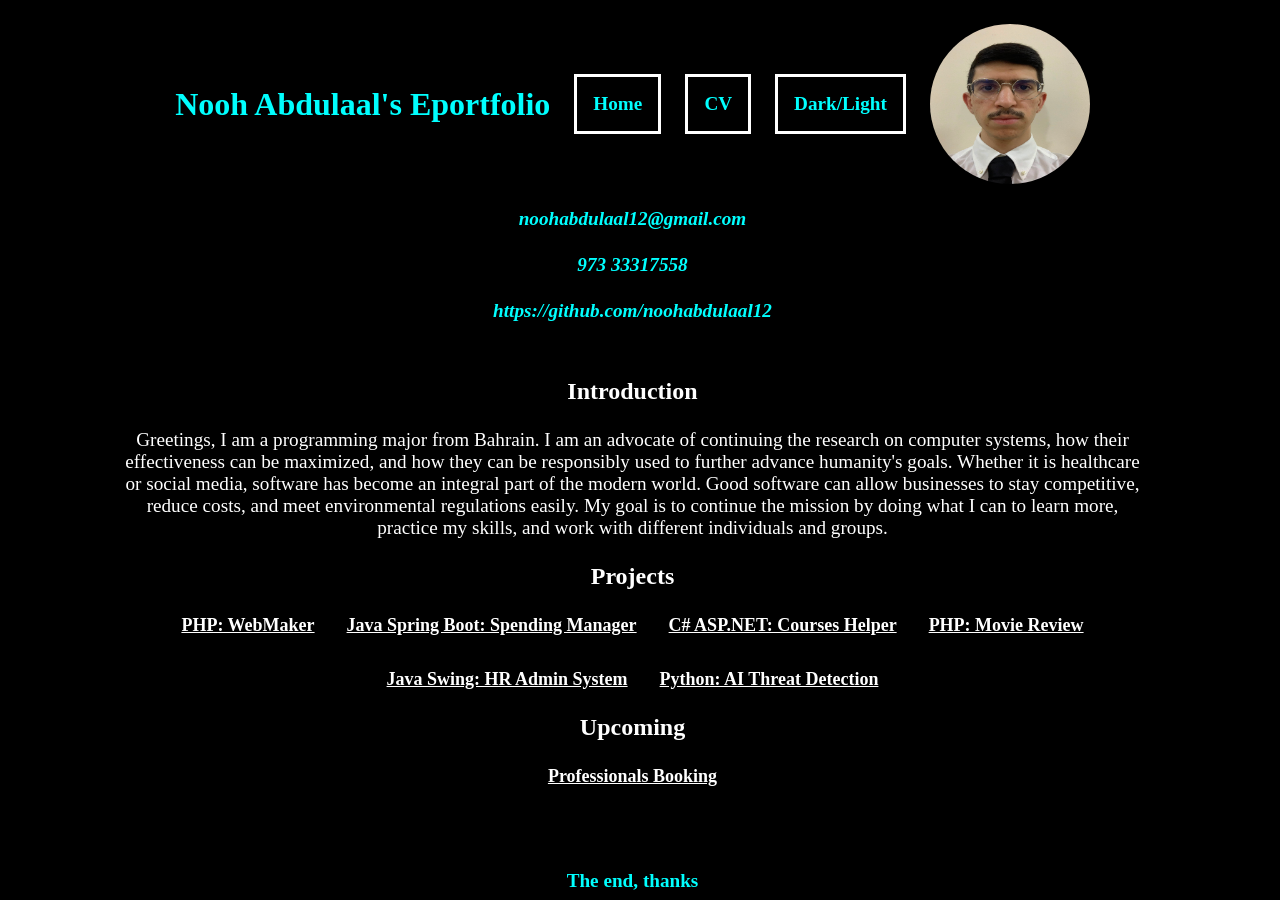
<file: index.html>
<!DOCTYPE html>
<html lang="en">

<head>
    <meta charset="UTF-8">
    <meta name="viewport" content="width=device-width, initial-scale=1.0">
    <title> Nooh Abdulaal's Eportfolio </title>
    <link rel="stylesheet" href="styles.css">
    <link rel="apple-touch-icon" sizes="180x180" href="apple-touch-icon.png">
    <link rel="icon" type="image/png" sizes="32x32" href="favicon-32x32.png">
    <link rel="icon" type="image/png" sizes="16x16" href="favicon-16x16.png">
    <link rel="manifest" href="site.webmanifest">
</head>

<body>

    <header class="main2">
        <h1> Nooh Abdulaal's Eportfolio </h1>
        <nav class="main2in">
            <a class="navitems" href="index.html"> Home </a>
            <a target="_blank" class="navitems" href="cv/index.html"> CV </a>
            <button id="theme-toggle" class="navitems"> Dark/Light </button>
        </nav>
        <image loading="lazy" class="smallpic" alt="Photo of me" src="android-chrome-512x512.png">  </image>
        <address class="mainin">
            <a href="mailto:noohabdulaal12@gmail.com"> noohabdulaal12@gmail.com </a>
            <a href="tel:+97333317558"> 973 33317558 </a>
            <a target="_blank" href="https://github.com/noohabdulaal12"> https://github.com/noohabdulaal12 </a>
        </address>
    </header>

    <main class="main">
        <h2> Introduction </h2>
        <section>
            <p>
               Greetings, I am a programming major from Bahrain.
               I am an advocate of continuing the research on computer systems, how their effectiveness can be maximized,
               and how they can be responsibly used to further advance humanity's goals. Whether it is healthcare or social media,
               software has become an integral part of the modern world. Good software can allow businesses to stay competitive,
               reduce costs, and meet environmental regulations easily. My goal is to continue the mission by doing what I can
               to learn more, practice my skills, and work with different individuals and groups.
            </p>
        </section>
        <h2> Projects </h2>
        <section>
            <ol>
                <li>
                    <a class="secondarylinks" href="webmaker/index.html"> PHP: WebMaker </a>
                </li>
                <li>
                    <a class="secondarylinks" href="spendingmanager/index.html"> Java Spring Boot: Spending Manager </a>
                </li>
                <li>
                    <a class="secondarylinks" href="courseshelper/index.html"> C# ASP.NET: Courses Helper </a>
                </li>
                <li>
                    <a class="secondarylinks" href="moviereview/index.html"> PHP: Movie Review </a>
                </li>
                <li>
                    <a class="secondarylinks" href="hradminsystem/index.html"> Java Swing: HR Admin System </a>
                </li>
                <li>
                    <a class="secondarylinks" href="aithreatdetection/index.html"> Python: AI Threat Detection </a>
                </li>
            </ol>
        </section>
        <h2> Upcoming </h2>
        <section>
            <ol>
                <li>
                    <a class="secondarylinks" href="professionalsbooking/index.html"> Professionals Booking </a>
                </li>
            </ol>
        </section>
    </main>

    <footer>
        <p> The end, thanks </p>
    </footer>

<script src="script.js"></script>
</body>

</html>
</file>
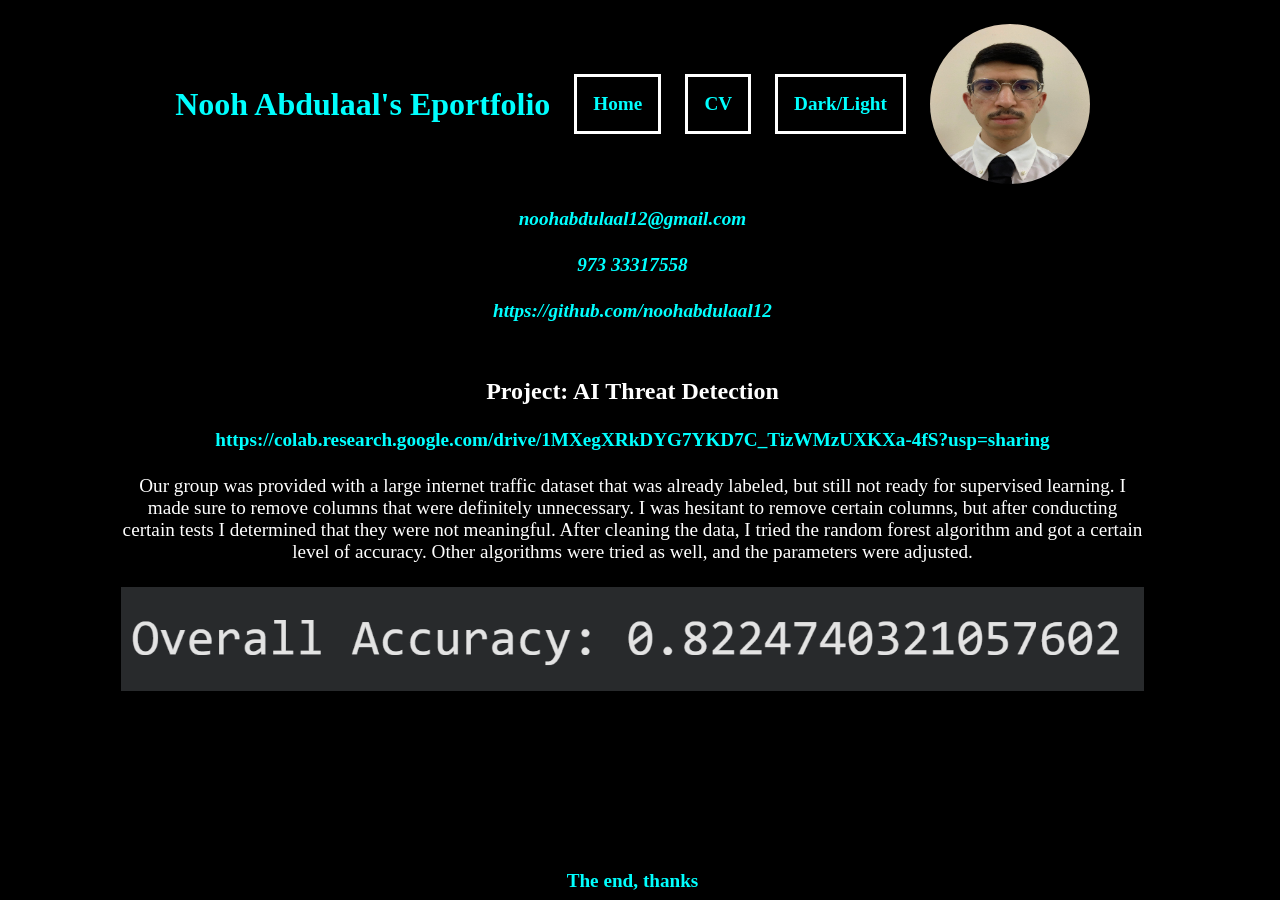
<file: aithreatdetection/index.html>
<!DOCTYPE html>
<html lang="en">

<head>
    <meta charset="UTF-8">
    <meta name="viewport" content="width=device-width, initial-scale=1.0">
    <title> AI Threat Detection </title>
    <link rel="stylesheet" href="../styles.css">
    <link rel="apple-touch-icon" sizes="180x180" href="../apple-touch-icon.png">
    <link rel="icon" type="image/png" sizes="32x32" href="../favicon-32x32.png">
    <link rel="icon" type="image/png" sizes="16x16" href="../favicon-16x16.png">
    <link rel="manifest" href="../site.webmanifest">
</head>

<body>

    <header class="main2">
        <h1> Nooh Abdulaal's Eportfolio </h1>
        <nav class="main2in">
            <a class="navitems" href="../index.html"> Home </a>
            <a target="_blank" class="navitems" href="../CV/index.html"> CV </a>
            <button id="theme-toggle" class="navitems"> Dark/Light </button>
        </nav>
        <image loading="lazy" class="smallpic" alt="Photo of me" src="../android-chrome-512x512.png">  </image>
        <address class="mainin">
            <a href="mailto:noohabdulaal12@gmail.com"> noohabdulaal12@gmail.com </a>
            <a href="tel:+97333317558"> 973 33317558 </a>
            <a target="_blank" href="https://github.com/noohabdulaal12"> https://github.com/noohabdulaal12 </a>
        </address>
    </header>

    <main class="main">
        <h2> Project: AI Threat Detection </h2>
        <section class="mainin">
            <a target="_blank" href="https://colab.research.google.com/drive/1MXegXRkDYG7YKD7C_TizWMzUXKXa-4fS?usp=sharing"> https://colab.research.google.com/drive/1MXegXRkDYG7YKD7C_TizWMzUXKXa-4fS?usp=sharing </a>
            <p>
                Our group was provided with a large internet traffic dataset that was already labeled, but still not ready for supervised learning.
                I made sure to remove columns that were definitely unnecessary. I was hesitant to remove certain columns, but
                after conducting certain tests I determined that they were not meaningful. After cleaning the data, I tried
                the random forest algorithm and got a certain level of accuracy. Other algorithms were tried as well, and
                the parameters were adjusted.
            </p>
            <image loading="lazy" class="images" alt="HR Admin System" src="aithreatdetection.png">  </image>
        </section>
    </main>

    <footer>
        <p> The end, thanks </p>
    </footer>

<script src="../script.js"></script>
</body>

</html>
</file>
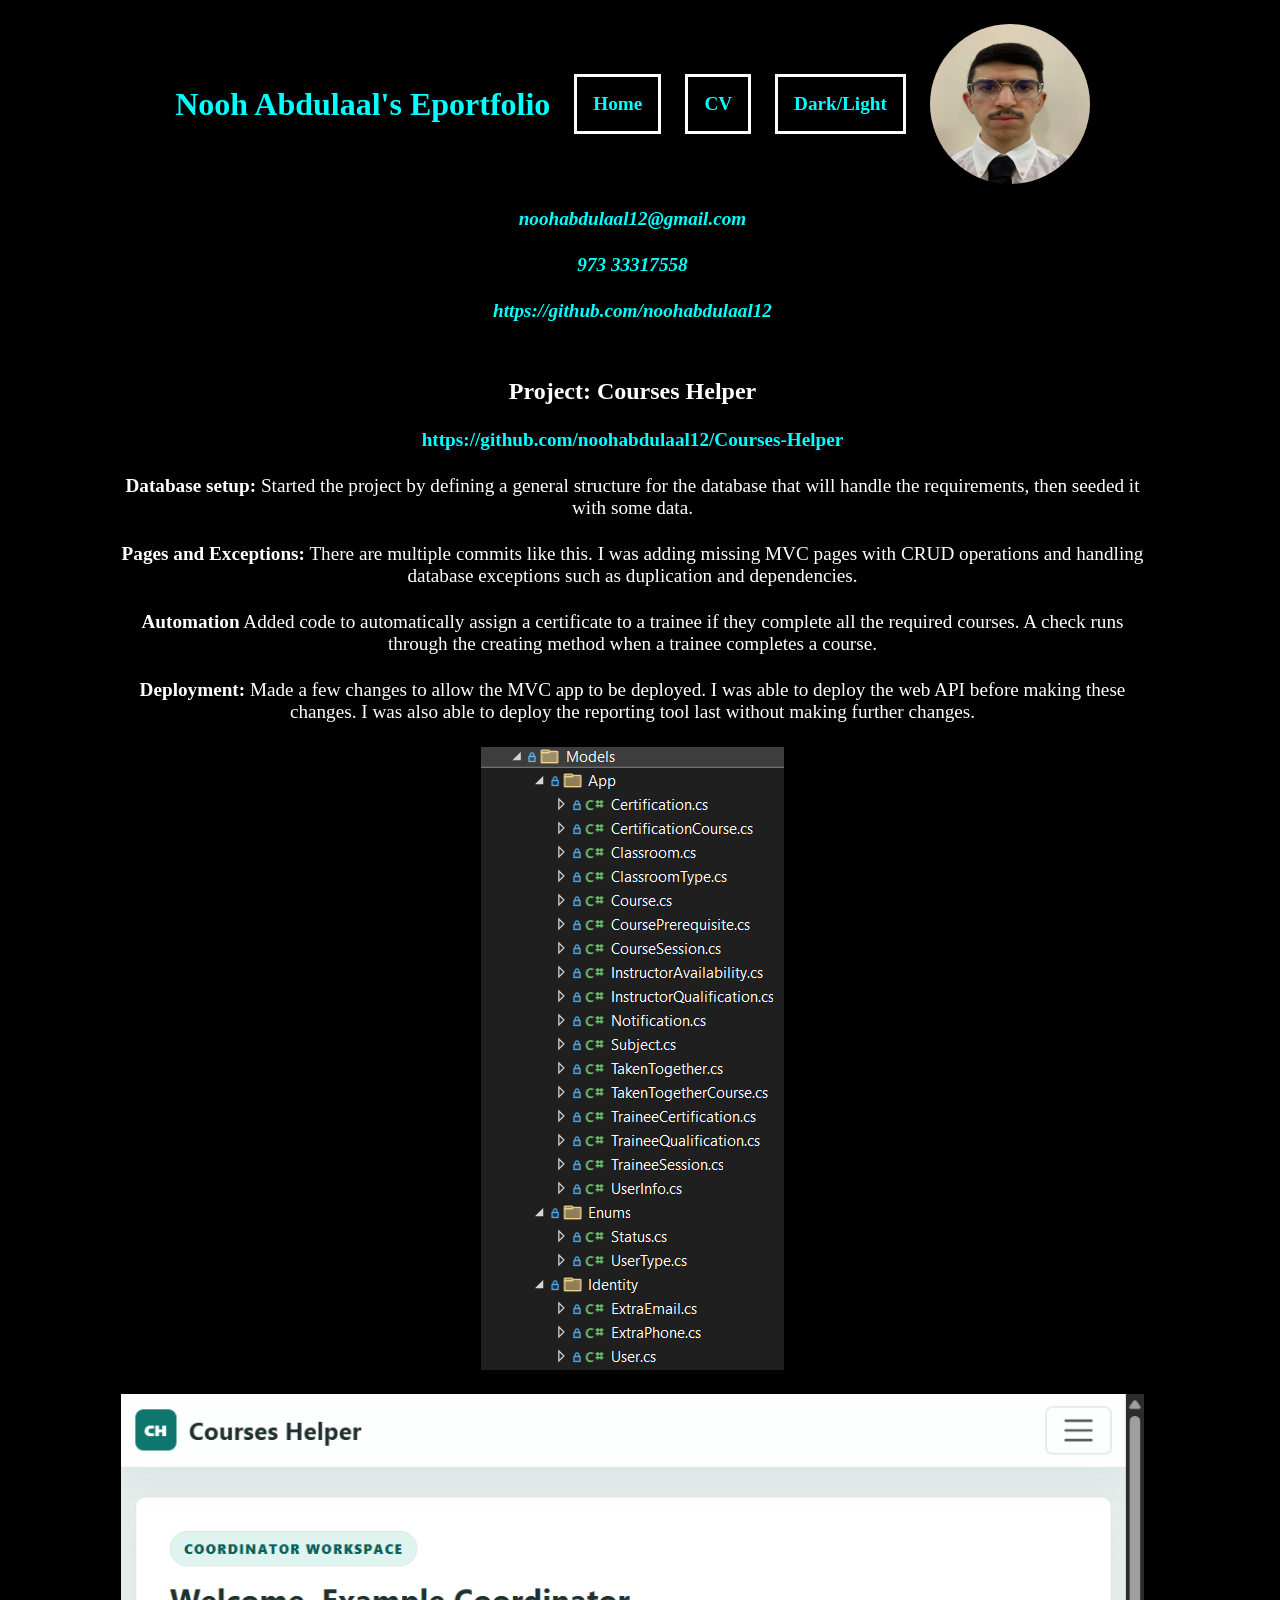
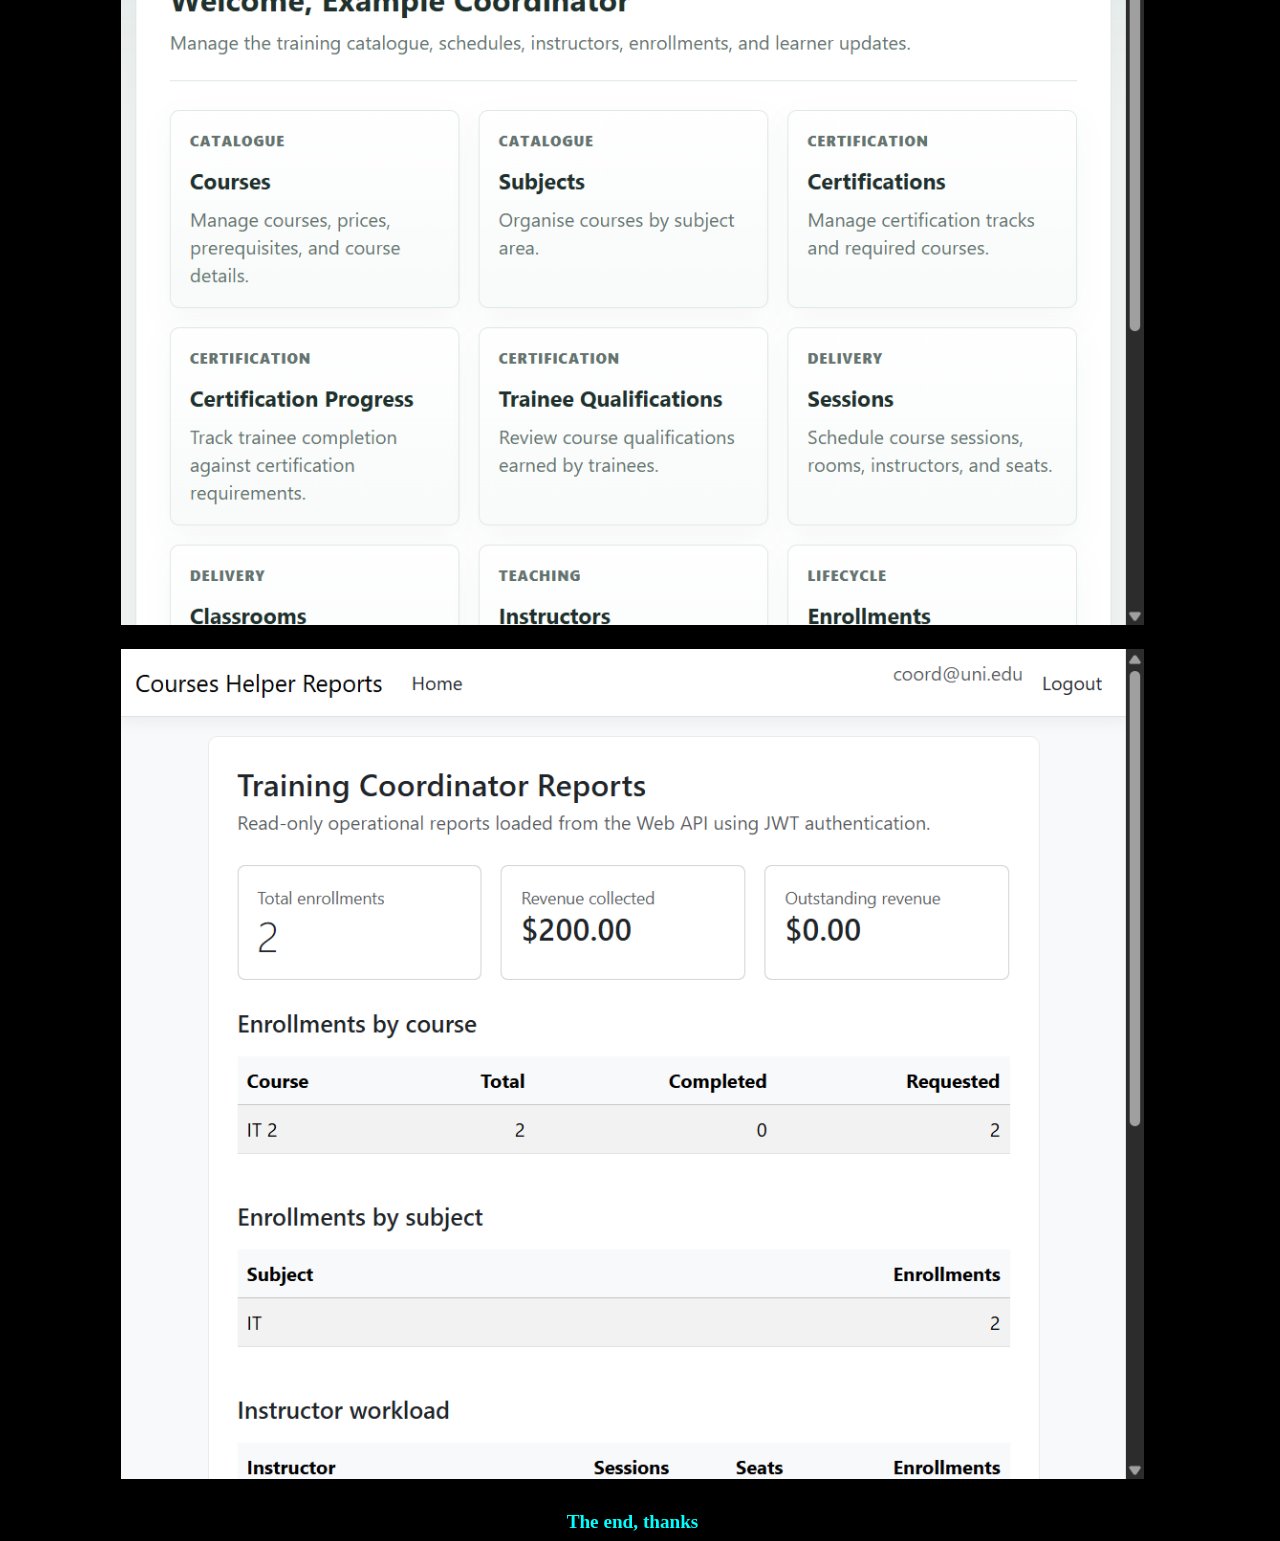
<file: courseshelper/index.html>
<!DOCTYPE html>
<html lang="en">

<head>
    <meta charset="UTF-8">
    <meta name="viewport" content="width=device-width, initial-scale=1.0">
    <title> Courses Helper </title>
    <link rel="stylesheet" href="../styles.css">
    <link rel="apple-touch-icon" sizes="180x180" href="../apple-touch-icon.png">
    <link rel="icon" type="image/png" sizes="32x32" href="../favicon-32x32.png">
    <link rel="icon" type="image/png" sizes="16x16" href="../favicon-16x16.png">
    <link rel="manifest" href="../site.webmanifest">
</head>

<body>

    <header class="main2">
        <h1> Nooh Abdulaal's Eportfolio </h1>
        <nav class="main2in">
            <a class="navitems" href="../index.html"> Home </a>
            <a target="_blank" class="navitems" href="../CV/index.html"> CV </a>
            <button id="theme-toggle" class="navitems"> Dark/Light </button>
        </nav>
        <image loading="lazy" class="smallpic" alt="Photo of me" src="../android-chrome-512x512.png">  </image>
        <address class="mainin">
            <a href="mailto:noohabdulaal12@gmail.com"> noohabdulaal12@gmail.com </a>
            <a href="tel:+97333317558"> 973 33317558 </a>
            <a target="_blank" href="https://github.com/noohabdulaal12"> https://github.com/noohabdulaal12 </a>
        </address>
    </header>

    <main class="main">
        <h2> Project: Courses Helper </h2>
        <section class="mainin">
            <a target="_blank" href="https://github.com/noohabdulaal12/Courses-Helper"> https://github.com/noohabdulaal12/Courses-Helper </a>
            <p>
                <b>Database setup:</b> Started the project by defining a general structure for the database that will handle the requirements, then seeded it with some data.
            </p>
            <p>
                <b>Pages and Exceptions:</b> There are multiple commits like this. I was adding missing MVC pages with CRUD operations and handling database exceptions such as duplication and dependencies.
            </p>
            <p>
                <b>Automation</b> Added code to automatically assign a certificate to a trainee if they complete all the required courses. A check runs through the creating method when a trainee completes a course.
            </p>
            <p>
                <b>Deployment:</b> Made a few changes to allow the MVC app to be deployed. I was able to deploy the web API before making these changes. I was also able to deploy the reporting tool last without making further changes.
            </p>
            <image loading="lazy" class="images" alt="Courses-Helper Database" src="courseshelper-database.png">  </image>
            <image loading="lazy" class="images" alt="Courses-Helper MVC" src="courseshelper-mvc.png">  </image>
            <image loading="lazy" class="images" alt="Courses-Helper Reports" src="courseshelper-reports.png">  </image>
        </section>
    </main>

    <footer>
        <p> The end, thanks </p>
    </footer>

<script src="../script.js"></script>
</body>

</html>
</file>
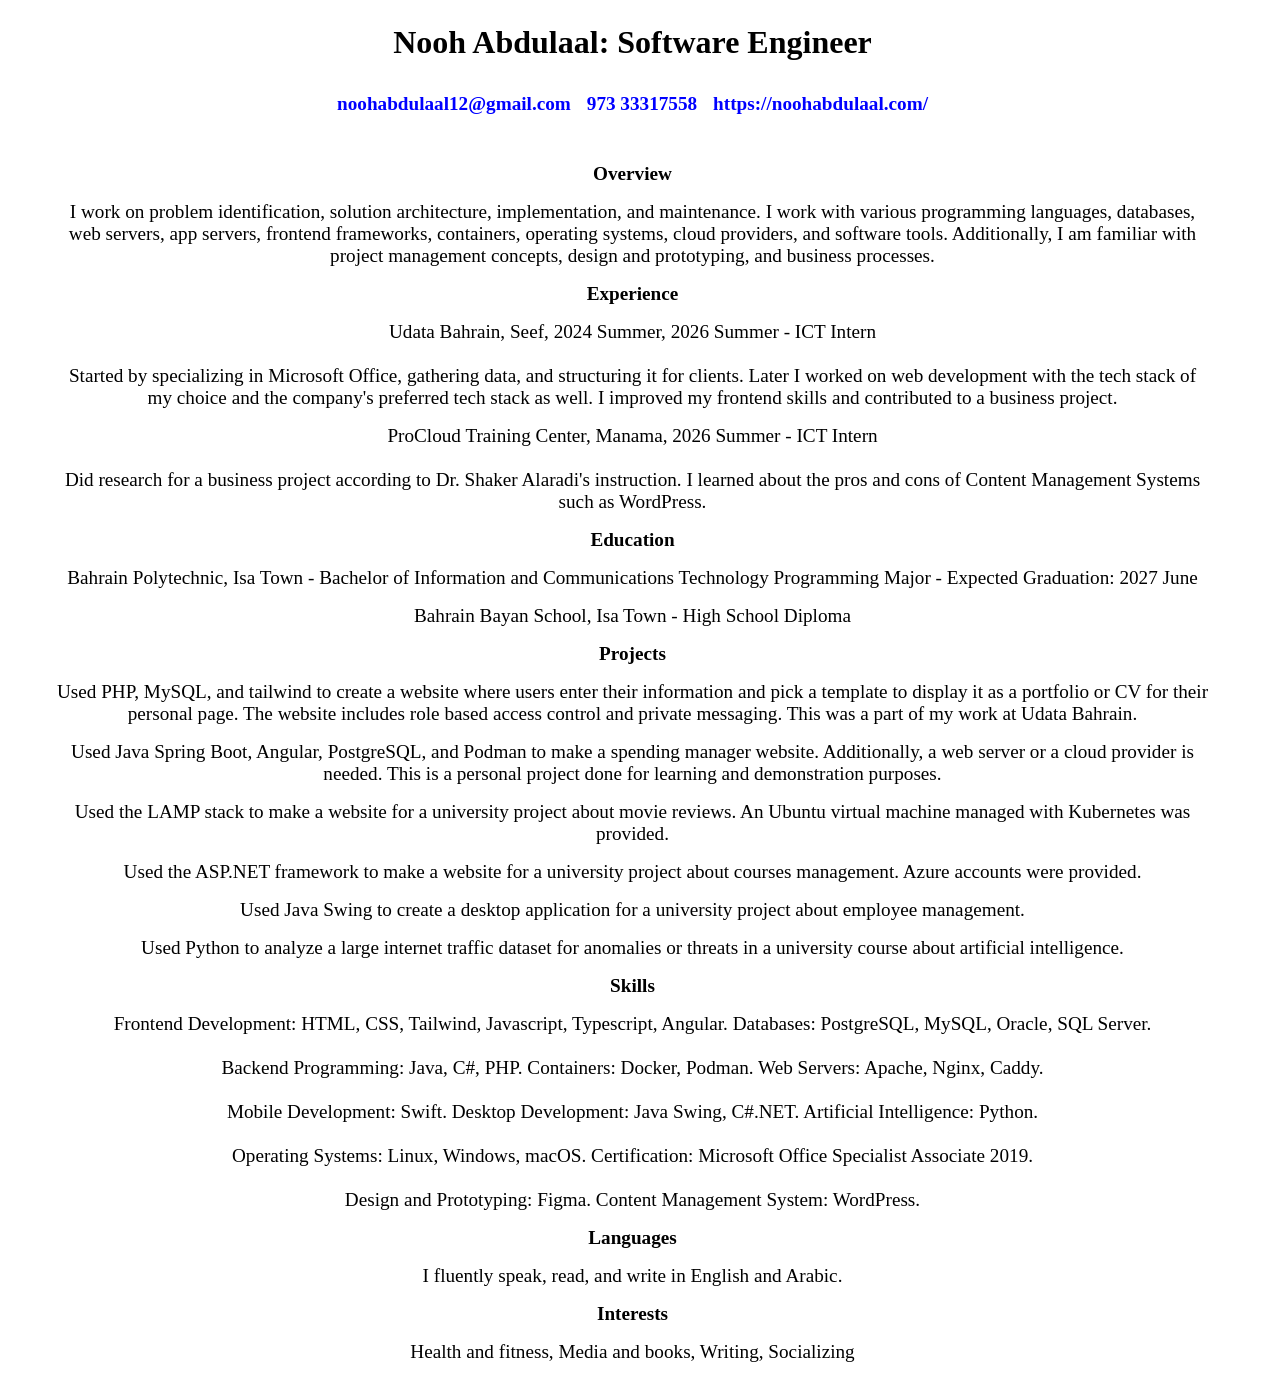
<file: cv/index.html>
<!DOCTYPE html>
<html lang="en">

<head>
    <meta charset="UTF-8">
    <meta name="viewport" content="width=device-width, initial-scale=1.0">
    <title> Nooh Abdulaal's CV </title>
    <link rel="stylesheet" href="styles.css">
    <link rel="apple-touch-icon" sizes="180x180" href="../apple-touch-icon.png">
    <link rel="icon" type="image/png" sizes="32x32" href="../favicon-32x32.png">
    <link rel="icon" type="image/png" sizes="16x16" href="../favicon-16x16.png">
    <link rel="manifest" href="../site.webmanifest">
</head>

<body>

    <header class="main">
        <h1> Nooh Abdulaal: Software Engineer </h1>
        <section>
            <a href="mailto:noohabdulaal12@gmail.com"> noohabdulaal12@gmail.com </a>
            <a href="tel:+97333317558"> 973 33317558 </a>
            <a target="_blank" href="https://noohabdulaal.com/"> https://noohabdulaal.com/ </a>
        </section>
    </header>

    <main class="main">

        <section>
            <ul>
                <li>
                    <b> Overview </b>
                </li>
                <li>
                    I work on problem identification, solution architecture, implementation, and
                    maintenance. I work with various programming languages, databases, web servers, app servers,
                    frontend frameworks, containers, operating systems, cloud providers, and software tools.
                    Additionally, I am familiar with project management concepts, design and prototyping, and business
                    processes.
                </li>
                <li>
                    <b> Experience </b>
                </li>
                <li>
                    Udata Bahrain, Seef, 2024 Summer, 2026 Summer - ICT Intern <br><br> Started by specializing in
                    Microsoft Office, gathering data, and structuring it for clients. Later I worked on web development
                    with the tech stack of my choice and the company's preferred tech stack as well. I improved my
                    frontend skills and contributed to a business project.
                </li>
                <li>
                    ProCloud Training Center, Manama, 2026 Summer - ICT Intern <br><br> Did research for a business
                    project according to Dr. Shaker Alaradi's instruction. I learned about the pros and cons of
                    Content Management Systems such as WordPress.
                </li>
                <li>
                    <b> Education </b>
                </li>
                <li>
                    Bahrain Polytechnic, Isa Town - Bachelor of Information and Communications Technology Programming
                    Major - Expected Graduation: 2027 June
                </li>
                <li>
                    Bahrain Bayan School, Isa Town - High School Diploma
                </li>
                <li>
                    <b> Projects </b>
                </li>
                <li>
                    Used PHP, MySQL, and tailwind to create a website where users enter their information and pick a
                    template to display it as a portfolio or CV for their personal page. The website includes role based
                    access control and private messaging. This was a part of my work at Udata Bahrain.
                </li>
                <li>
                    Used Java Spring Boot, Angular, PostgreSQL, and Podman to make a spending manager website.
                    Additionally, a web server or a cloud provider is needed. This is a personal project done for
                    learning and demonstration purposes.
                </li>
                <li>
                    Used the LAMP stack to make a website for a university project about movie reviews. An Ubuntu
                    virtual machine managed with Kubernetes was provided.
                </li>
                <li>
                    Used the ASP.NET framework to make a website for a university project about courses management.
                    Azure accounts were provided.
                </li>
                <li>
                    Used Java Swing to create a desktop application for a university project about employee management.
                </li>
                <li>
                    Used Python to analyze a large internet traffic dataset for anomalies or threats in a university
                    course about artificial intelligence.
                </li>
                <li>
                    <b> Skills </b>
                </li>
                <li>
                    Frontend Development: HTML, CSS, Tailwind, Javascript, Typescript, Angular.
                    Databases: PostgreSQL, MySQL, Oracle, SQL Server. <br><br>
                    Backend Programming: Java, C#, PHP.
                    Containers: Docker, Podman.
                    Web Servers: Apache, Nginx, Caddy. <br><br>
                    Mobile Development: Swift.
                    Desktop Development: Java Swing, C#.NET.
                    Artificial Intelligence: Python. <br><br>
                    Operating Systems: Linux, Windows, macOS.
                    Certification: Microsoft Office Specialist Associate 2019. <br><br>
                    Design and Prototyping: Figma.
                    Content Management System: WordPress.
                </li>
                <li>
                    <b> Languages </b>
                </li>
                <li>
                    I fluently speak, read, and write in English and Arabic.
                </li>
                <li>
                    <b> Interests </b>
                </li>
                <li>
                    Health and fitness, Media and books, Writing, Socializing
                </li>
            </ul>
        </section>

    </main>

</body>

</html>
</file>
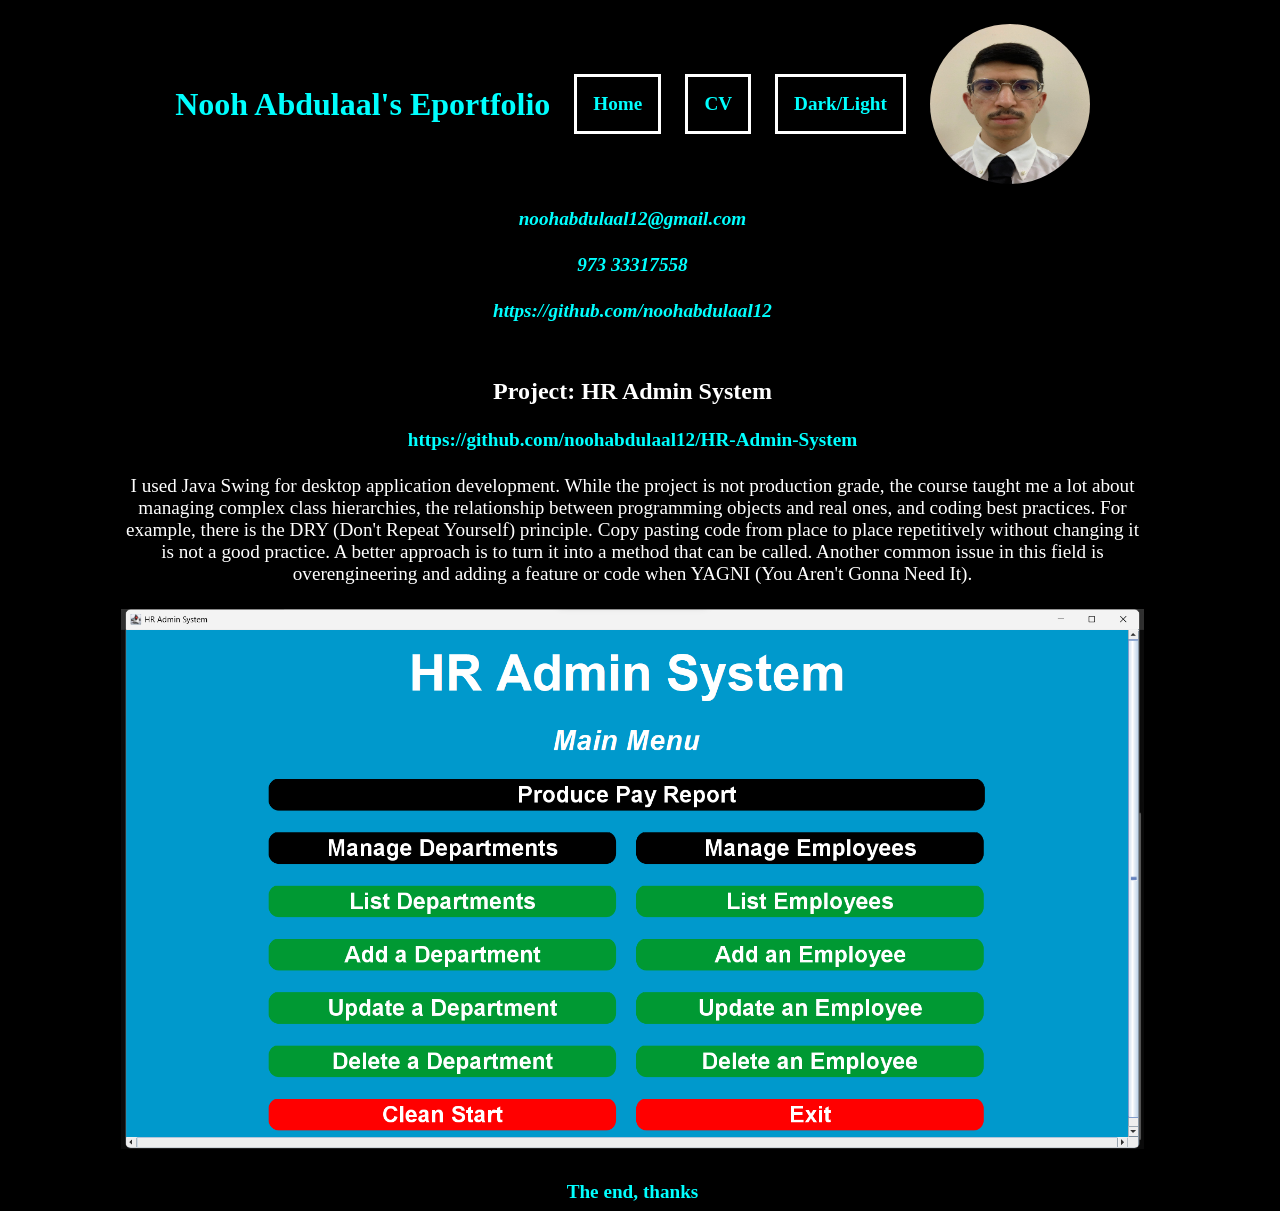
<file: hradminsystem/index.html>
<!DOCTYPE html>
<html lang="en">

<head>
    <meta charset="UTF-8">
    <meta name="viewport" content="width=device-width, initial-scale=1.0">
    <title> HR Admin System </title>
    <link rel="stylesheet" href="../styles.css">
    <link rel="apple-touch-icon" sizes="180x180" href="../apple-touch-icon.png">
    <link rel="icon" type="image/png" sizes="32x32" href="../favicon-32x32.png">
    <link rel="icon" type="image/png" sizes="16x16" href="../favicon-16x16.png">
    <link rel="manifest" href="../site.webmanifest">
</head>

<body>

    <header class="main2">
        <h1> Nooh Abdulaal's Eportfolio </h1>
        <nav class="main2in">
            <a class="navitems" href="../index.html"> Home </a>
            <a target="_blank" class="navitems" href="../CV/index.html"> CV </a>
            <button id="theme-toggle" class="navitems"> Dark/Light </button>
        </nav>
        <image loading="lazy" class="smallpic" alt="Photo of me" src="../android-chrome-512x512.png">  </image>
        <address class="mainin">
            <a href="mailto:noohabdulaal12@gmail.com"> noohabdulaal12@gmail.com </a>
            <a href="tel:+97333317558"> 973 33317558 </a>
            <a target="_blank" href="https://github.com/noohabdulaal12"> https://github.com/noohabdulaal12 </a>
        </address>
    </header>

    <main class="main">
        <h2> Project: HR Admin System </h2>
        <section class="mainin">
            <a target="_blank" href="https://github.com/noohabdulaal12/HR-Admin-System"> https://github.com/noohabdulaal12/HR-Admin-System </a>
            <p>
                I used Java Swing for desktop application development. While the project is not production grade, the course taught
                me a lot about managing complex class hierarchies, the relationship between programming objects and real ones,
                and coding best practices. For example, there is the DRY (Don't Repeat Yourself) principle. Copy pasting code from place to place repetitively
                without changing it is not a good practice. A better approach is to turn it into a method that can be called. Another
                common issue in this field is overengineering and adding a feature or code when YAGNI (You Aren't Gonna Need It).
            </p>
            <image loading="lazy" class="images" alt="HR Admin System" src="hradminsystem.png">  </image>
        </section>
    </main>

    <footer>
        <p> The end, thanks </p>
    </footer>

<script src="../script.js"></script>
</body>

</html>
</file>
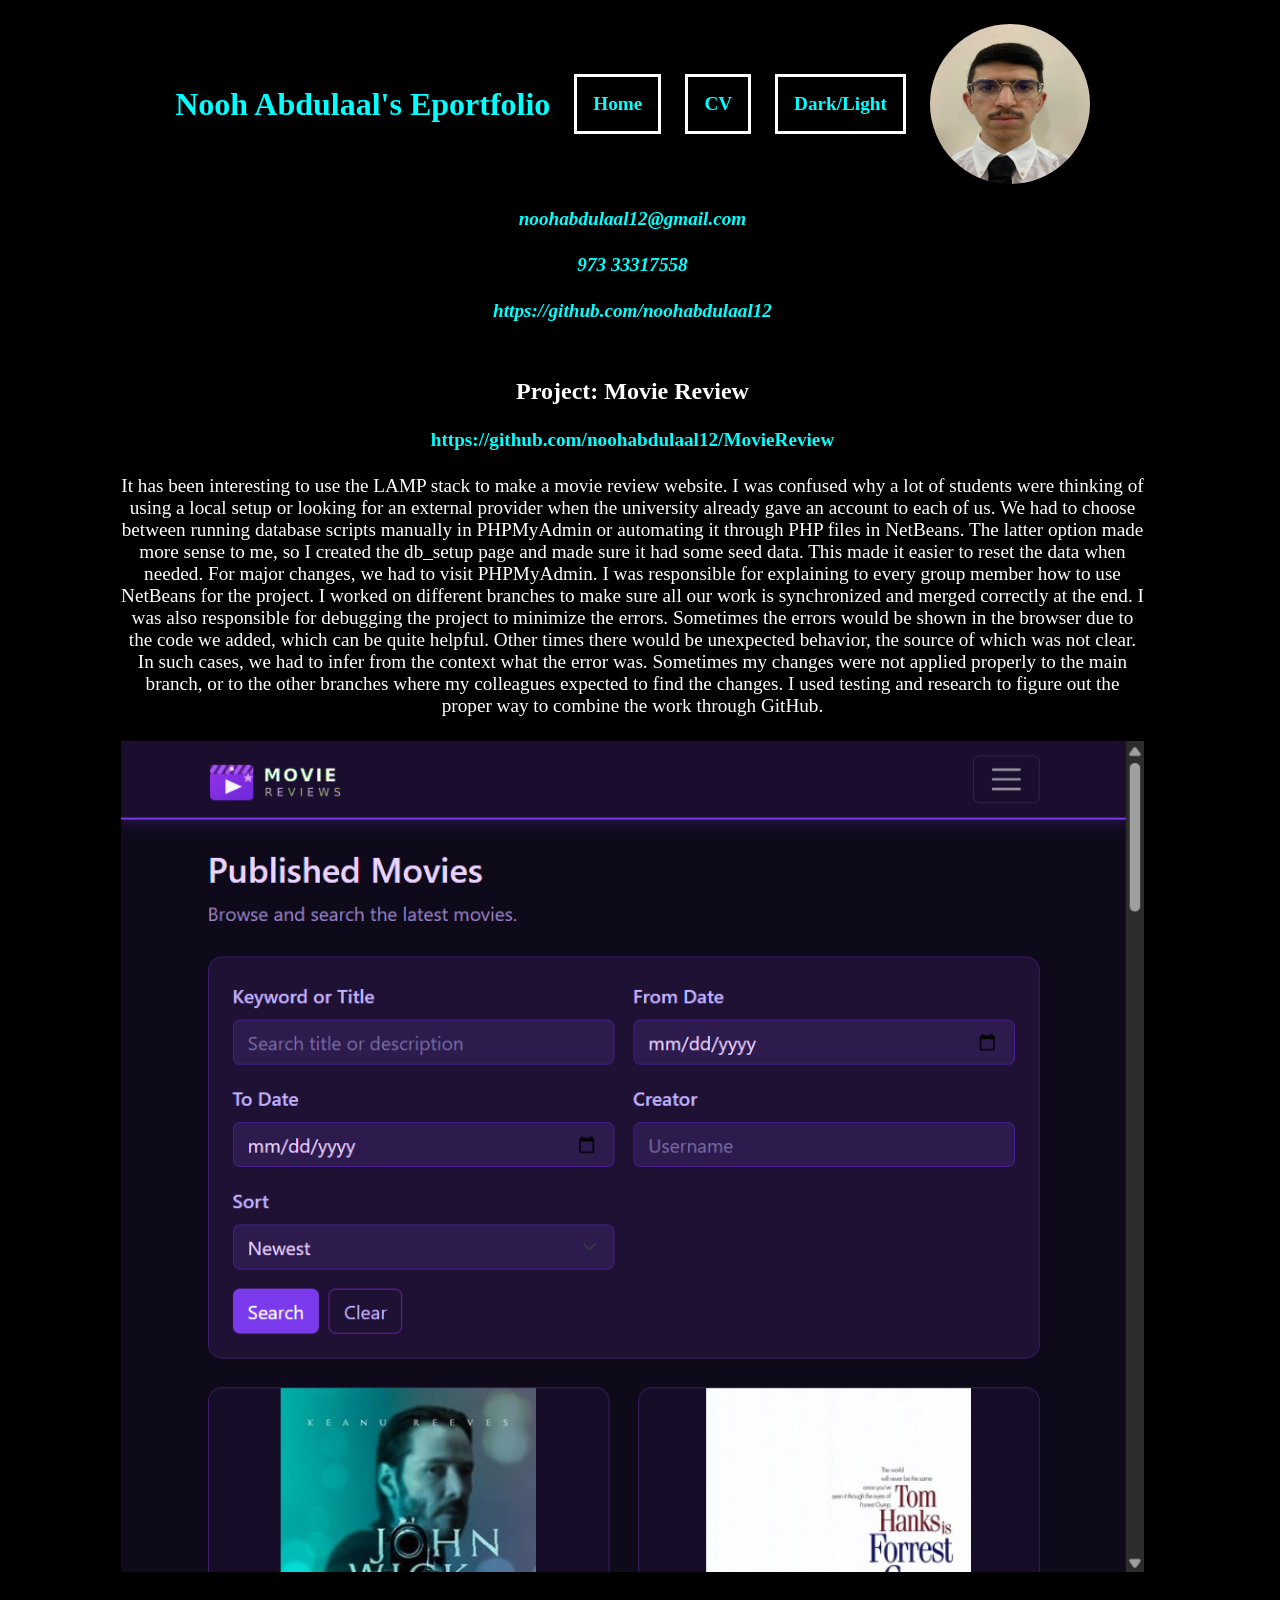
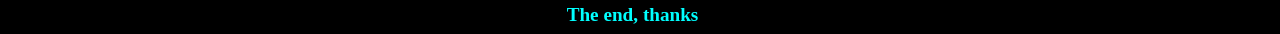
<file: moviereview/index.html>
<!DOCTYPE html>
<html lang="en">

<head>
    <meta charset="UTF-8">
    <meta name="viewport" content="width=device-width, initial-scale=1.0">
    <title> Movie Review </title>
    <link rel="stylesheet" href="../styles.css">
    <link rel="apple-touch-icon" sizes="180x180" href="../apple-touch-icon.png">
    <link rel="icon" type="image/png" sizes="32x32" href="../favicon-32x32.png">
    <link rel="icon" type="image/png" sizes="16x16" href="../favicon-16x16.png">
    <link rel="manifest" href="../site.webmanifest">
</head>

<body>

    <header class="main2">
        <h1> Nooh Abdulaal's Eportfolio </h1>
        <nav class="main2in">
            <a class="navitems" href="../index.html"> Home </a>
            <a target="_blank" class="navitems" href="../CV/index.html"> CV </a>
            <button id="theme-toggle" class="navitems"> Dark/Light </button>
        </nav>
        <image loading="lazy" class="smallpic" alt="Photo of me" src="../android-chrome-512x512.png">  </image>
        <address class="mainin">
            <a href="mailto:noohabdulaal12@gmail.com"> noohabdulaal12@gmail.com </a>
            <a href="tel:+97333317558"> 973 33317558 </a>
            <a target="_blank" href="https://github.com/noohabdulaal12"> https://github.com/noohabdulaal12 </a>
        </address>
    </header>

    <main class="main">
        <h2> Project: Movie Review </h2>
        <section class="mainin">
            <a target="_blank" href="https://github.com/noohabdulaal12/MovieReview"> https://github.com/noohabdulaal12/MovieReview </a>
            <p>
                It has been interesting to use the LAMP stack to make a movie review website. I was
                confused why a lot of students were thinking of using a local setup or looking for an
                external provider when the university already gave an account to each of us. We had to
                choose between running database scripts manually in PHPMyAdmin or automating it
                through PHP files in NetBeans. The latter option made more sense to me, so I created the
                db_setup page and made sure it had some seed data. This made it easier to reset the data
                when needed. For major changes, we had to visit PHPMyAdmin. I was responsible for
                explaining to every group member how to use NetBeans for the project. I worked on
                different branches to make sure all our work is synchronized and merged correctly at the
                end. I was also responsible for debugging the project to minimize the errors. Sometimes
                the errors would be shown in the browser due to the code we added, which can be quite
                helpful. Other times there would be unexpected behavior, the source of which was not
                clear. In such cases, we had to infer from the context what the error was. Sometimes my
                changes were not applied properly to the main branch, or to the other branches where my
                colleagues expected to find the changes. I used testing and research to figure out the
                proper way to combine the work through GitHub.
            </p>
            <image loading="lazy" class="images" alt="moviereview home" src="moviereview-home.png">  </image>
        </section>
    </main>

    <footer>
        <p> The end, thanks </p>
    </footer>

<script src="../script.js"></script>
</body>

</html>
</file>
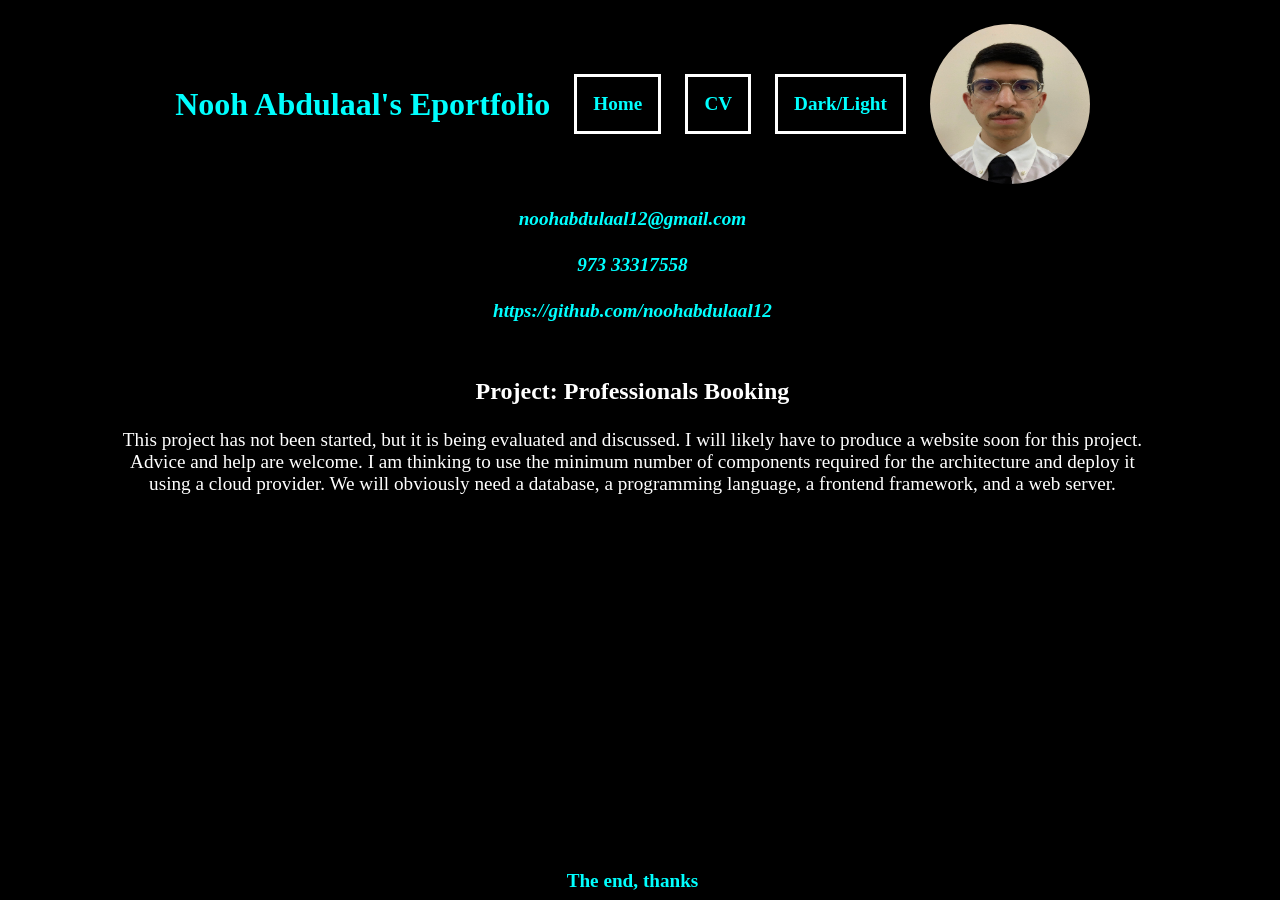
<file: professionalsbooking/index.html>
<!DOCTYPE html>
<html lang="en">

<head>
    <meta charset="UTF-8">
    <meta name="viewport" content="width=device-width, initial-scale=1.0">
    <title> Professionals Booking </title>
    <link rel="stylesheet" href="../styles.css">
    <link rel="apple-touch-icon" sizes="180x180" href="../apple-touch-icon.png">
    <link rel="icon" type="image/png" sizes="32x32" href="../favicon-32x32.png">
    <link rel="icon" type="image/png" sizes="16x16" href="../favicon-16x16.png">
    <link rel="manifest" href="../site.webmanifest">
</head>

<body>

    <header class="main2">
        <h1> Nooh Abdulaal's Eportfolio </h1>
        <nav class="main2in">
            <a class="navitems" href="../index.html"> Home </a>
            <a target="_blank" class="navitems" href="../CV/index.html"> CV </a>
            <button id="theme-toggle" class="navitems"> Dark/Light </button>
        </nav>
        <image loading="lazy" class="smallpic" alt="Photo of me" src="../android-chrome-512x512.png">  </image>
        <address class="mainin">
            <a href="mailto:noohabdulaal12@gmail.com"> noohabdulaal12@gmail.com </a>
            <a href="tel:+97333317558"> 973 33317558 </a>
            <a target="_blank" href="https://github.com/noohabdulaal12"> https://github.com/noohabdulaal12 </a>
        </address>
    </header>

    <main class="main">
        <h2> Project: Professionals Booking </h2>
        <section class="mainin">
            <p>
                This project has not been started, but it is being evaluated and discussed. I will likely have to produce a website
                soon for this project. Advice and help are welcome. I am thinking to use the minimum number of components required
                for the architecture and deploy it using a cloud provider. We will obviously need a database, a programming language,
                a frontend framework, and a web server.
            </p>
        </section>
    </main>

    <footer>
        <p> The end, thanks </p>
    </footer>

<script src="../script.js"></script>
</body>

</html>
</file>
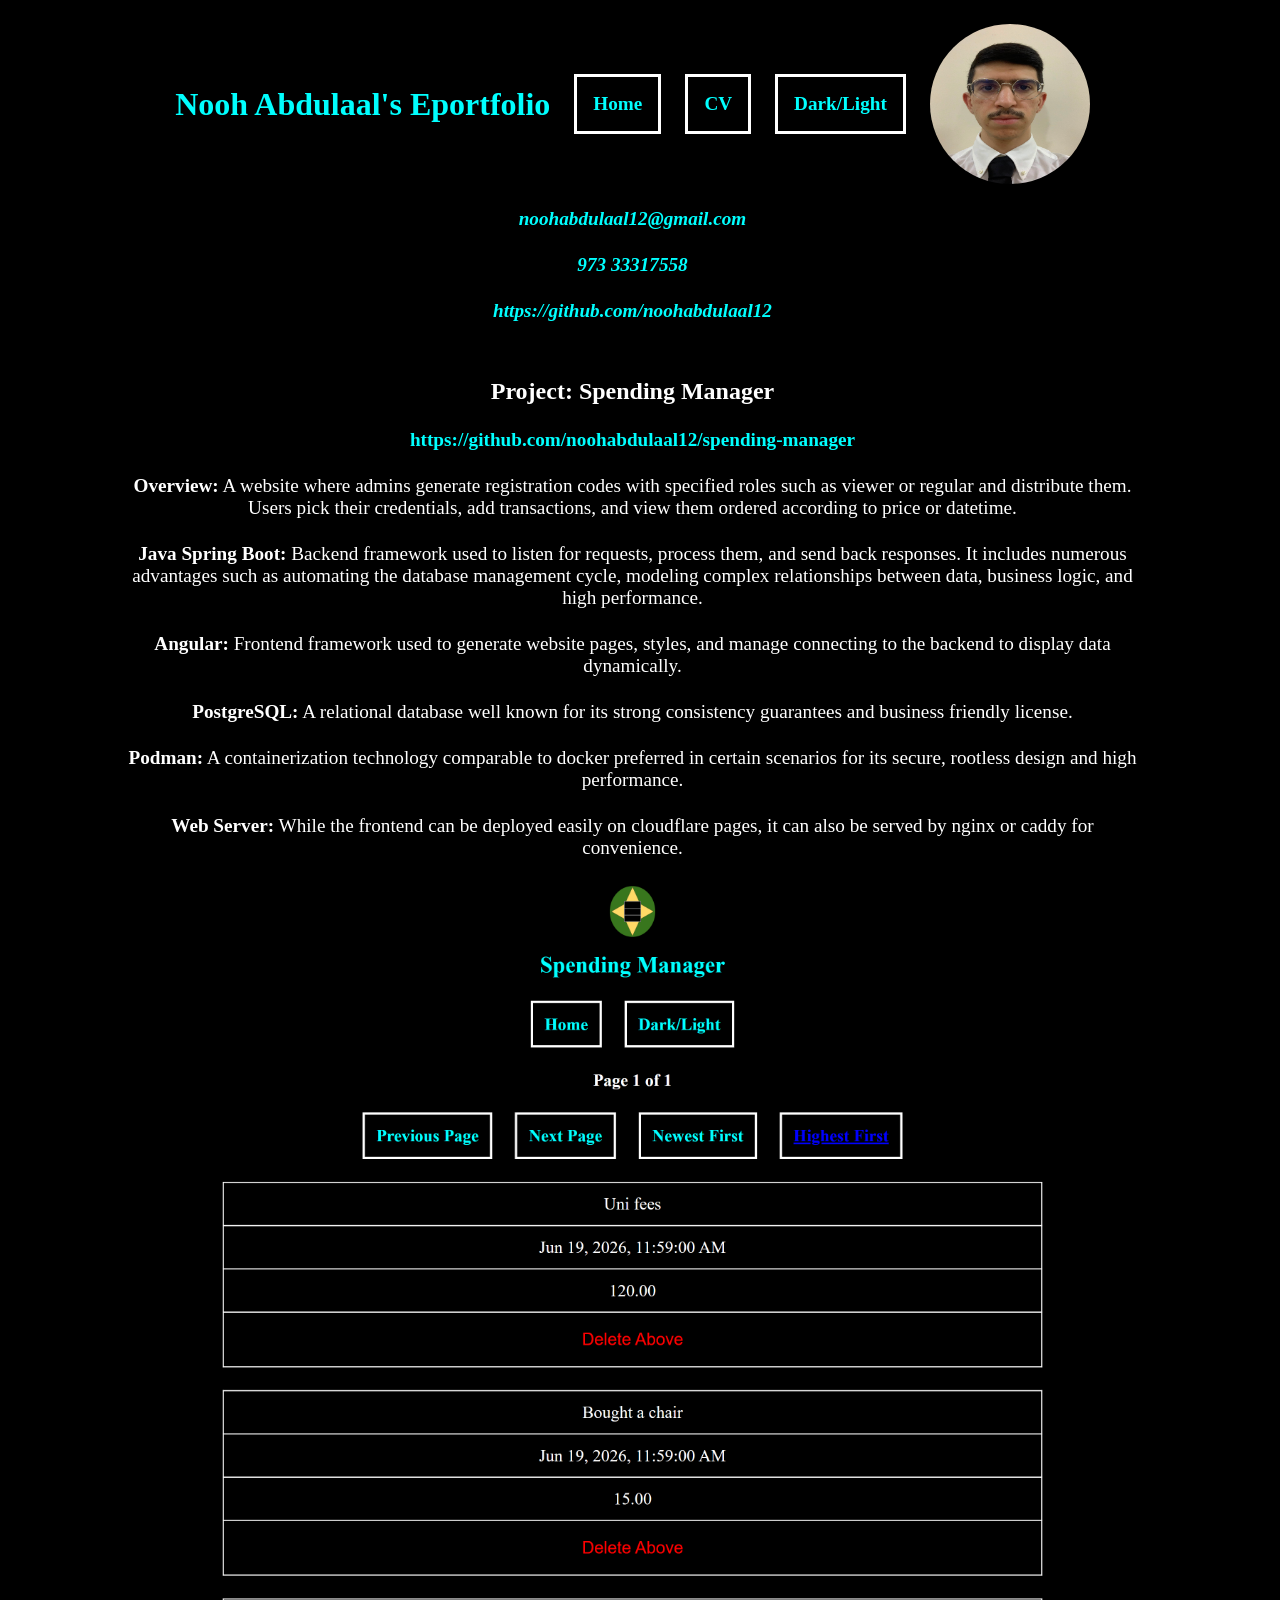
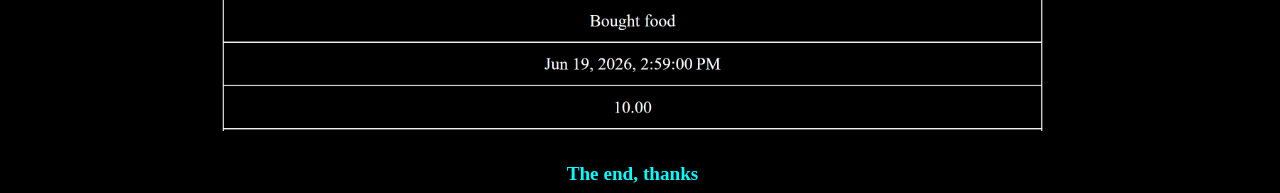
<file: spendingmanager/index.html>
<!DOCTYPE html>
<html lang="en">

<head>
    <meta charset="UTF-8">
    <meta name="viewport" content="width=device-width, initial-scale=1.0">
    <title> Spending Manager </title>
    <link rel="stylesheet" href="../styles.css">
    <link rel="apple-touch-icon" sizes="180x180" href="../apple-touch-icon.png">
    <link rel="icon" type="image/png" sizes="32x32" href="../favicon-32x32.png">
    <link rel="icon" type="image/png" sizes="16x16" href="../favicon-16x16.png">
    <link rel="manifest" href="../site.webmanifest">
</head>

<body>

    <header class="main2">
        <h1> Nooh Abdulaal's Eportfolio </h1>
        <nav class="main2in">
            <a class="navitems" href="../index.html"> Home </a>
            <a target="_blank" class="navitems" href="../CV/index.html"> CV </a>
            <button id="theme-toggle" class="navitems"> Dark/Light </button>
        </nav>
        <image loading="lazy" class="smallpic" alt="Photo of me" src="../android-chrome-512x512.png">  </image>
        <address class="mainin">
            <a href="mailto:noohabdulaal12@gmail.com"> noohabdulaal12@gmail.com </a>
            <a href="tel:+97333317558"> 973 33317558 </a>
            <a target="_blank" href="https://github.com/noohabdulaal12"> https://github.com/noohabdulaal12 </a>
        </address>
    </header>

    <main class="main">
        <h2> Project: Spending Manager </h2>
        <section class="mainin">
            <a target="_blank" href="https://github.com/noohabdulaal12/spending-manager">https://github.com/noohabdulaal12/spending-manager </a>
            <p>
                <b>Overview:</b> A website where admins generate registration codes with specified roles such as viewer or
                regular and distribute them. Users pick their credentials, add transactions, and view them ordered according
                to price or datetime.
            </p>
            <p>
                <b>Java Spring Boot:</b> Backend framework used to listen for requests, process them, and send back responses.
                It includes numerous advantages such as automating the database management cycle, modeling complex relationships
                between data, business logic, and high performance. 
            </p>
            <p>
                <b>Angular:</b> Frontend framework used to generate website pages, styles, and manage connecting to the backend
                to display data dynamically.
            </p>
            <p>
                <b>PostgreSQL:</b> A relational database well known for its strong consistency guarantees and business friendly
                license. 
            </p>
            <p>
                <b>Podman:</b> A containerization technology comparable to docker preferred in certain scenarios for its secure, 
                rootless design and high performance. 
            </p>
            <p>
                <b>Web Server:</b> While the frontend can be deployed easily on cloudflare pages, it can also be served by nginx
                or caddy for convenience. 
            </p>
            <image loading="lazy" class="images" alt="spending manager" src="spendingmanager.png">  </image>
        </section>
    </main>

    <footer>
        <p> The end, thanks </p>
    </footer>

<script src="../script.js"></script>
</body>

</html>
</file>
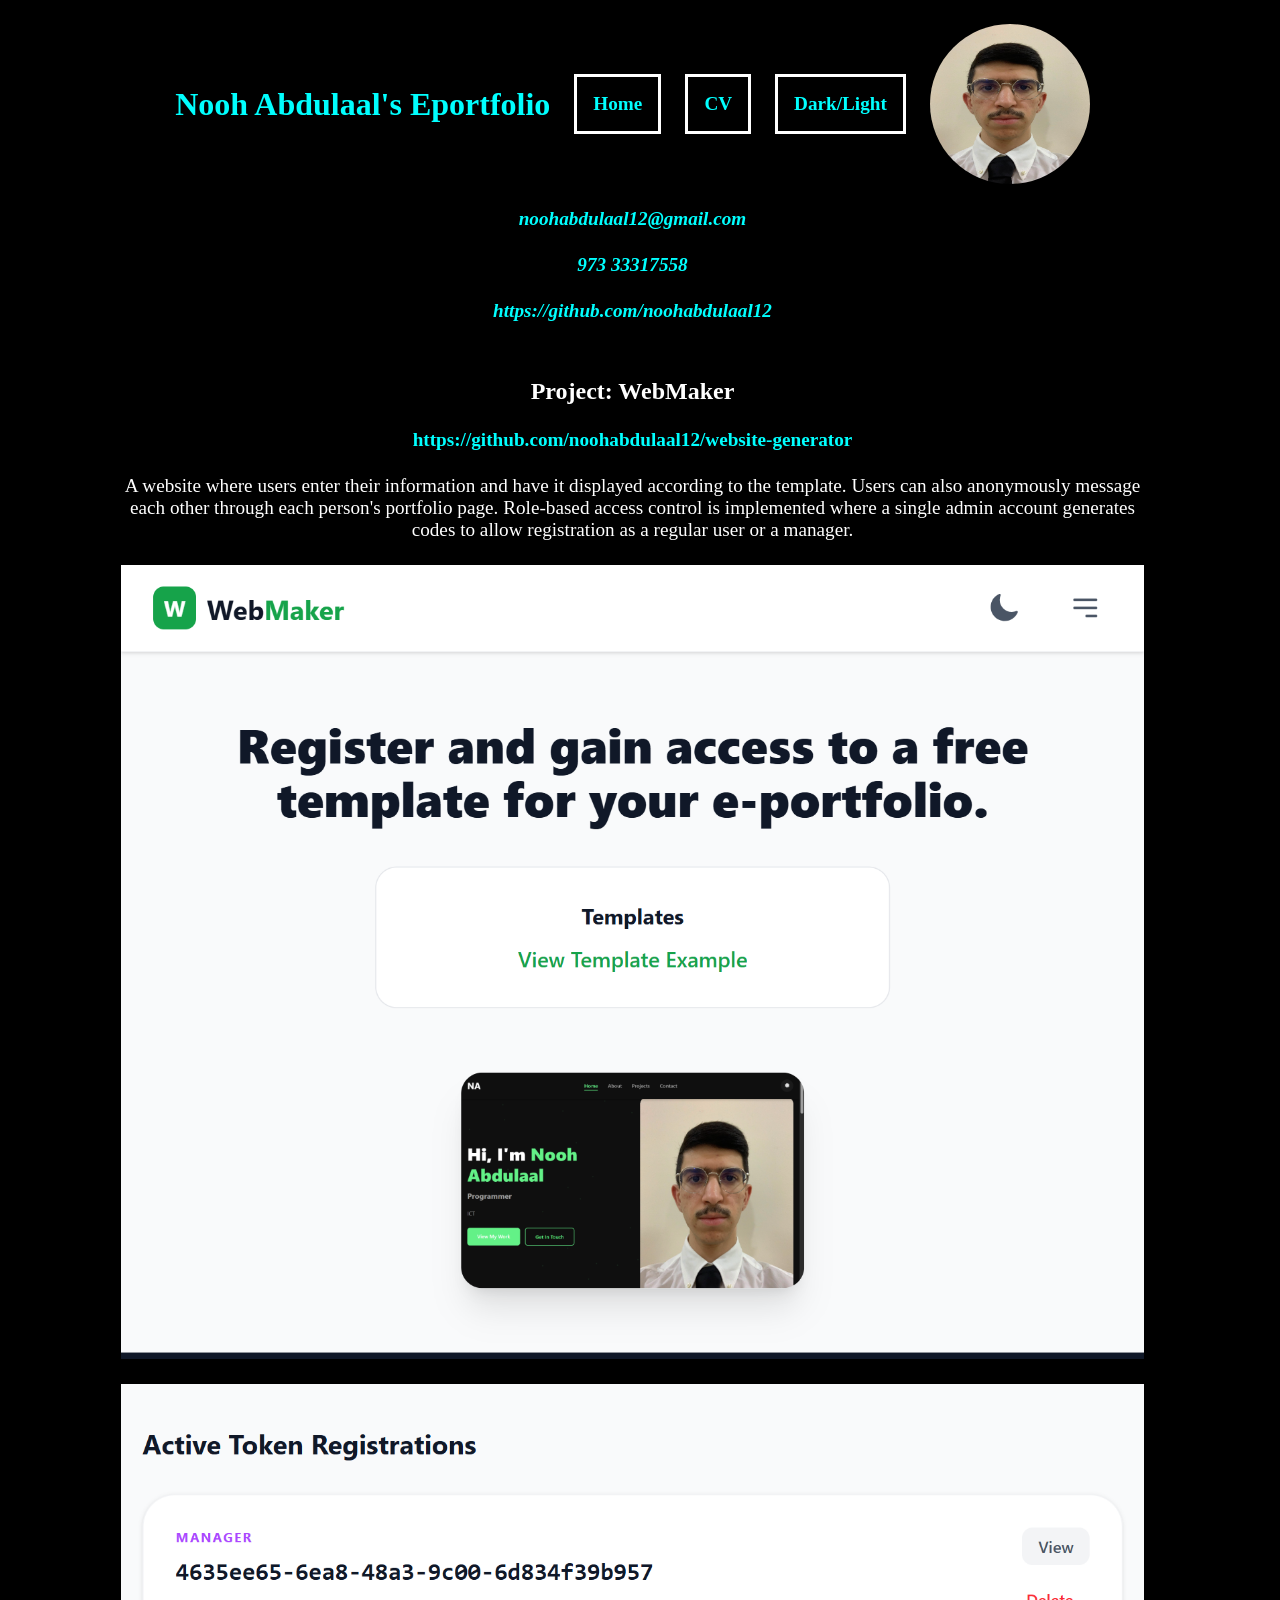
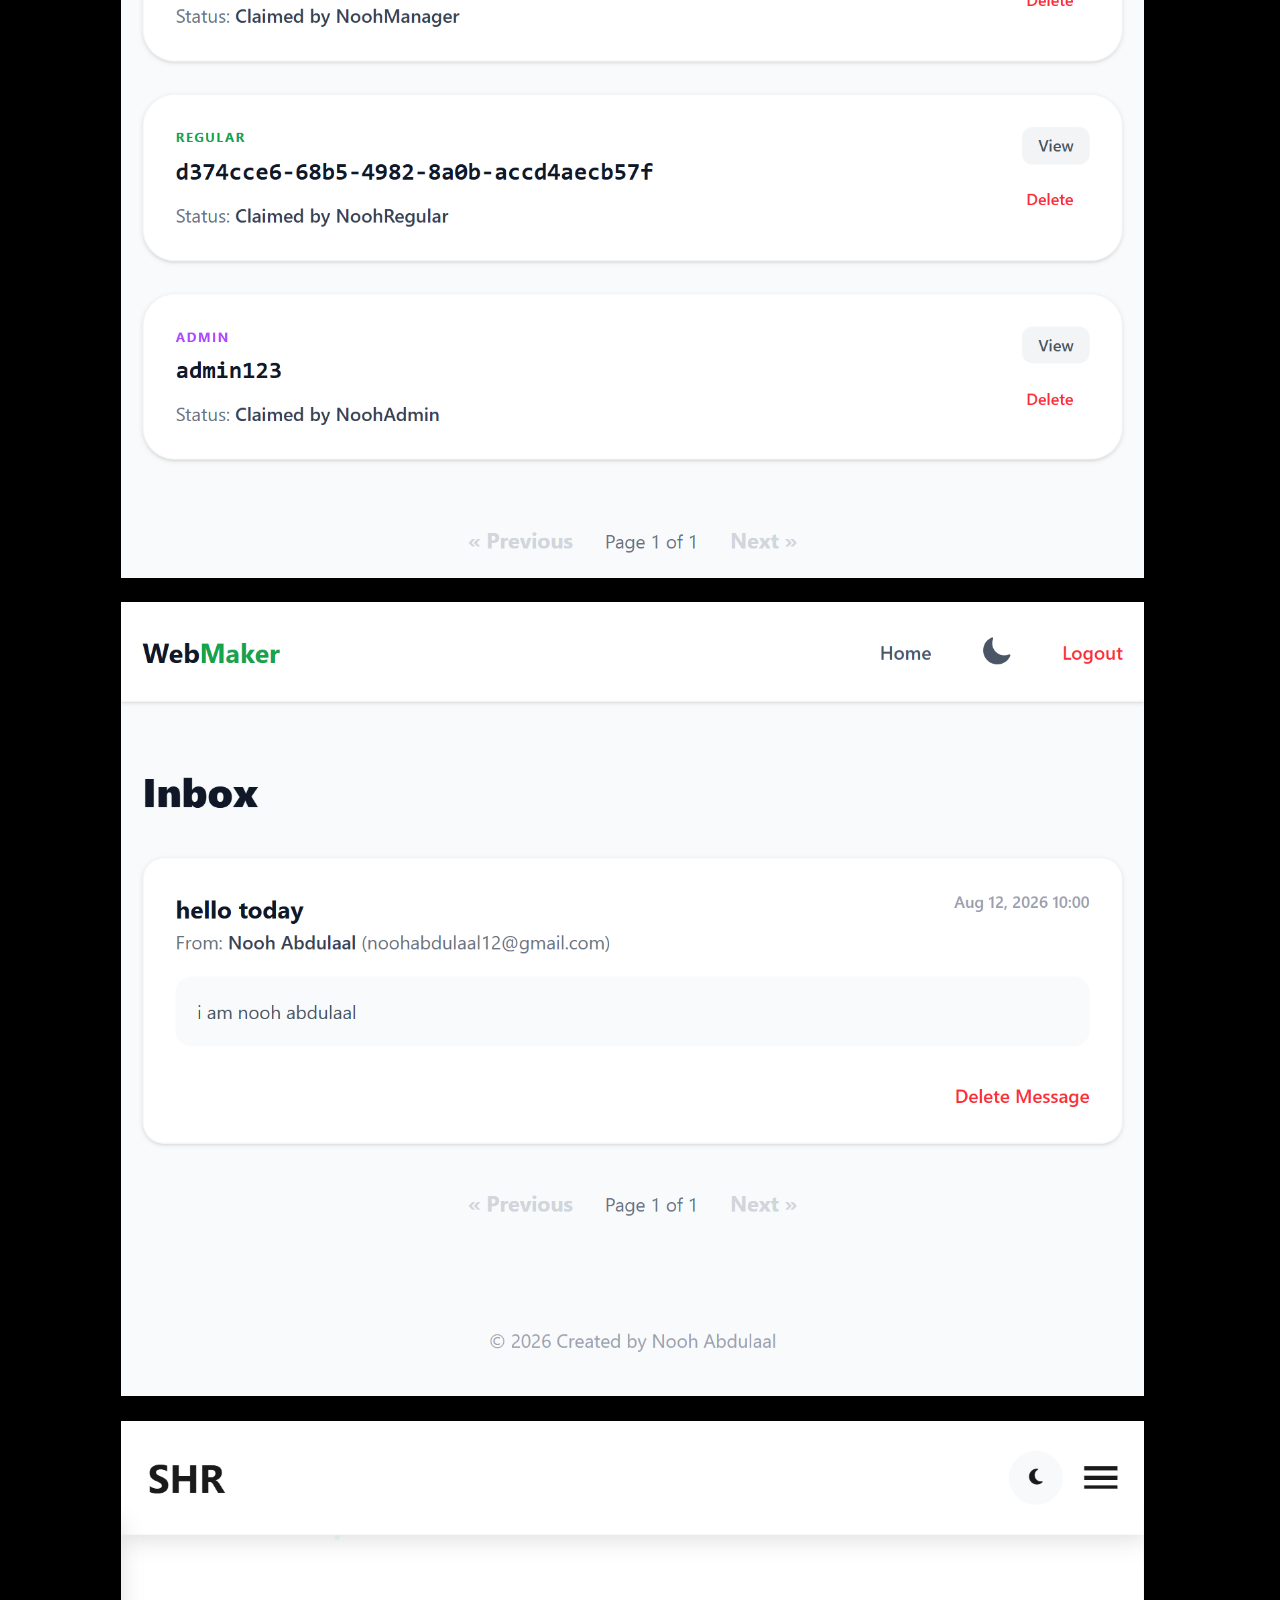
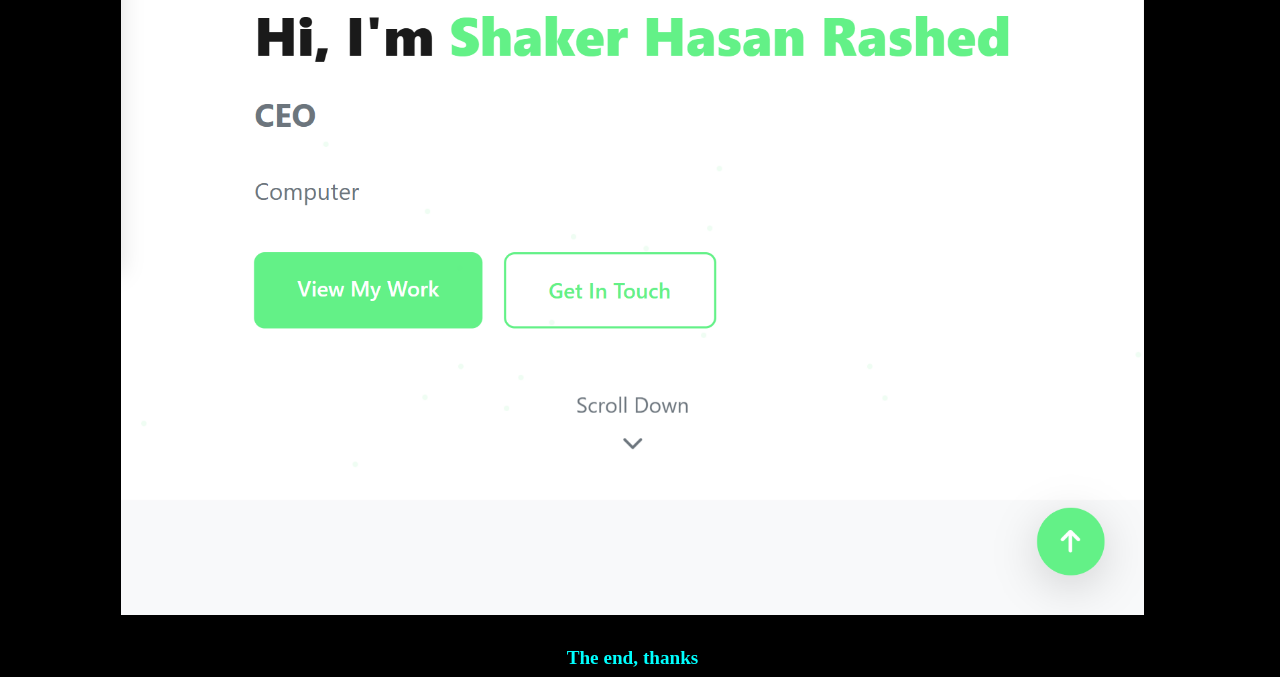
<file: webmaker/index.html>
<!DOCTYPE html>
<html lang="en">

<head>
    <meta charset="UTF-8">
    <meta name="viewport" content="width=device-width, initial-scale=1.0">
    <title> WebMaker </title>
    <link rel="stylesheet" href="../styles.css">
    <link rel="apple-touch-icon" sizes="180x180" href="../apple-touch-icon.png">
    <link rel="icon" type="image/png" sizes="32x32" href="../favicon-32x32.png">
    <link rel="icon" type="image/png" sizes="16x16" href="../favicon-16x16.png">
    <link rel="manifest" href="../site.webmanifest">
</head>

<body>

    <header class="main2">
        <h1> Nooh Abdulaal's Eportfolio </h1>
        <nav class="main2in">
            <a class="navitems" href="../index.html"> Home </a>
            <a target="_blank" class="navitems" href="../CV/index.html"> CV </a>
            <button id="theme-toggle" class="navitems"> Dark/Light </button>
        </nav>
        <image loading="lazy" class="smallpic" alt="Photo of me" src="../android-chrome-512x512.png"> </image>
        <address class="mainin">
            <a href="mailto:noohabdulaal12@gmail.com"> noohabdulaal12@gmail.com </a>
            <a href="tel:+97333317558"> 973 33317558 </a>
            <a target="_blank" href="https://github.com/noohabdulaal12"> https://github.com/noohabdulaal12 </a>
        </address>
    </header>

    <main class="main">
        <h2> Project: WebMaker </h2>
        <section class="mainin">
            <a target="_blank"
                href="https://github.com/noohabdulaal12/website-generator">https://github.com/noohabdulaal12/website-generator
            </a>
            <p>
                A website where users enter their information and have it displayed according to the template. Users can
                also anonymously message each other through each person's portfolio page. Role-based access control is
                implemented where a single admin account generates codes to allow registration as a regular user or a
                manager.
            </p>
            <image loading="lazy" class="images" alt="spending manager" src="webmakerhome.png"> </image>
            <image loading="lazy" class="images" alt="spending manager" src="accounts.png"> </image>
            <image loading="lazy" class="images" alt="spending manager" src="message.png"> </image>
            <image loading="lazy" class="images" alt="spending manager" src="profile.png"> </image>
        </section>
    </main>

    <footer>
        <p> The end, thanks </p>
    </footer>

    <script src="../script.js"></script>
</body>

</html>
</file>
<file: styles.css>
* {
  margin: 0;
  padding: 0;
  box-sizing: border-box;
}

:root {
  --bg-color: #000000;
  --text-color: #ffffff;
  --link: cyan;
  --link2: blue;
}

[data-theme="light"] {
  --bg-color: #ffffff;
  --text-color: #000000;
  --link: blue;
  --link2: cyan;
}

html {
  overflow-x: hidden;
  scrollbar-gutter: stable;
}

body {
  font-family: 'Inter';
  display: flex;
  flex-direction: column;
  min-height: 100dvh;
  overflow-wrap: break-word;
  align-items: center;
  background-color: var(--bg-color);;
  color: var(--text-color);
  text-align: center;
}

a,
a:link,
a:visited,
a:active,
button,
button:active {
  font-size: larger;
  font-weight: bolder;
  max-width: 80vw;
  text-decoration: none;
  color: var(--link);
}

a.secondarylinks {
  color: var(--text-color);
  font-size: large;
  text-decoration: underline;
}

a:hover,
button:hover {
  color: var(--link2);
  text-decoration: underline;
}

.navitems {
  border: 0.2rem solid var(--text-color);
  background-color: var(--bg-color);
  padding: 1rem;
  font-family: 'Inter';
}

h1 {
  max-width: 80vw;
  color: var(--link);
}

h2 {
  max-width: 80vw;
}

p {
  max-width: 80vw;
  font-size: larger;
}

ol {
  display: flex;
  flex-direction: row;
  gap: 2rem;
  max-width: 80vw;
  font-size: larger;
  justify-content: center;
  list-style-type: none;
  flex-wrap: wrap;
}

.main, .main2, .mainin, .main2in {
  display: flex;
  place-content: center;
  margin: 1.5rem 1rem 2rem 1rem;
  gap: 1.5rem;
  max-width: 90vw;
  place-items: center;
  flex-wrap: wrap;
}

.main, .mainin {
  flex-direction: column;
}

.mainin, .main2in {
  margin: 0;
}

section {
  display: flex;
  justify-content: center;
  row-gap: 1rem;
  max-width: 80vw;
}

footer {
  font-weight: bolder;
  display: flex;
  flex: 1;
  align-items: center;
  margin-bottom: 0.5rem;
  margin-top: auto;
  max-width: 80vw;
  justify-content: flex-end;
  flex-direction: column;
  row-gap: 0.5rem;
  color: var(--link);
}

.smallpic {
  width: 10rem;
  height: 10rem;
  max-width: 80vw;
  border-radius: 50%;
}

.images {
  max-width: 80vw;
  object-fit: scale-down;
}
</file>
<file: cv/styles.css>
* {
  margin: 0;
  padding: 0;
  box-sizing: border-box;
}

html {
  overflow-x: hidden;
  scrollbar-gutter: stable;
}

body {
  font-family: 'Inter';
  display: flex;
  flex-direction: column;
  min-height: 100dvh;
  overflow-wrap: break-word;
  align-items: center;
}

a,
a:link,
a:visited,
a:active {
  font-size: larger;
  font-weight: bolder;
  max-width: 20vw;
  text-decoration: none;
  color: blue;
}

a:hover {
  color: cyan;
  text-decoration: underline;
}

h1 {
  max-width: 90vw;
}

h2 {
  max-width: 90vw;
}

ul {
  display: flex;
  flex-direction: column;
  row-gap: 1rem;
  max-width: 90vw;
  font-size: larger;
  list-style-type: none;
  justify-content: center;
}

.main {
  display: flex;
  flex-direction: column;
  text-align: center;
  margin: 1.5rem;
  align-items: center;
  justify-items: center;
  row-gap: 2rem;
  max-width: 90vw;
}

section {
  display: flex;
  justify-content: center;
  column-gap: 1rem;
  max-width: 90vw;
}

.twocolumns {
  display: grid;
  grid-template-columns: 45% 45%;
  column-gap: 0.5rem;
  max-width: 90vw;
}
</file>
